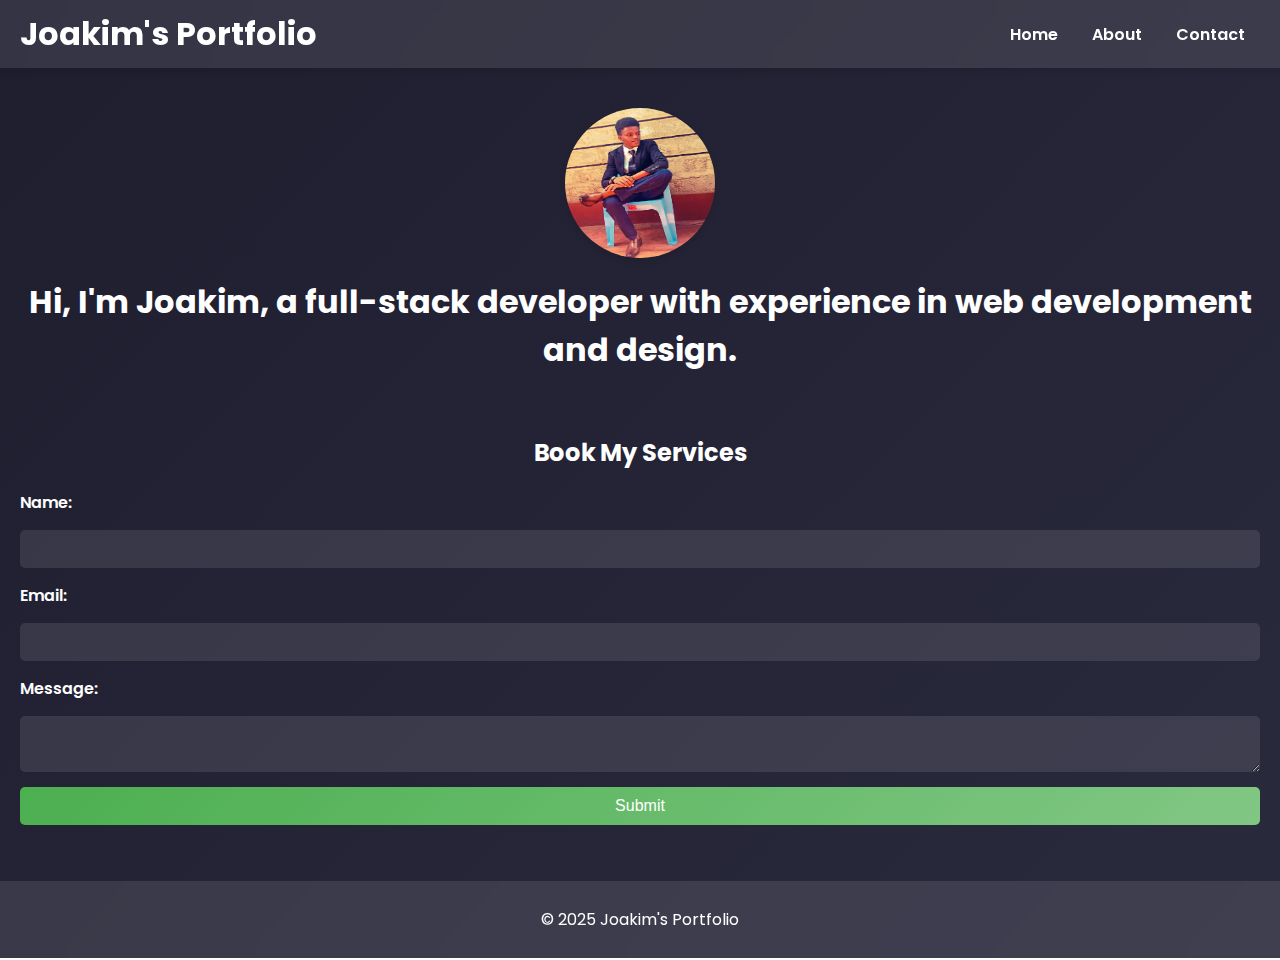
<file: index.html>
<!DOCTYPE html>
<html lang="en">
<head>
    <meta charset="UTF-8">
    <meta name="viewport" content="width=device-width, initial-scale=1.0">
    <title>Joakim's Portfolio</title>
    <link href="https://fonts.googleapis.com/css2?family=Poppins:wght@400;600&display=swap" rel="stylesheet">
    <link rel="stylesheet" href="style.css">
</head>
<body>
    <header>
        <h1>Joakim's Portfolio</h1>
        <nav>
            <a href="index.html">Home</a>
            <a href="about.html">About</a>
            <a href="contact.html">Contact</a>
        </nav>
    </header>

    <section id="about">
        <img src="dratfdp.jpg" alt="Joakim's Picture" class="profile-pic">
        <h1>Hi, I'm Joakim, a full-stack developer with experience in web development and design.</h1>
    </section>

    <section id="contact">
        <h2>Book My Services</h2>
        <form id="bookingForm">
            <label for="name">Name:</label>
            <input type="text" id="name" name="name" required>
            
            <label for="email">Email:</label>
            <input type="email" id="email" name="email" required>
            
            <label for="message">Message:</label>
            <textarea id="message" name="message" required></textarea>
            
            <button type="submit">Submit</button>
        </form>
        <p id="successMessage"></p>
    </section>

    <footer>
        <p>&copy; 2025 Joakim's Portfolio</p>
    </footer>
</body>
</html>
</file>
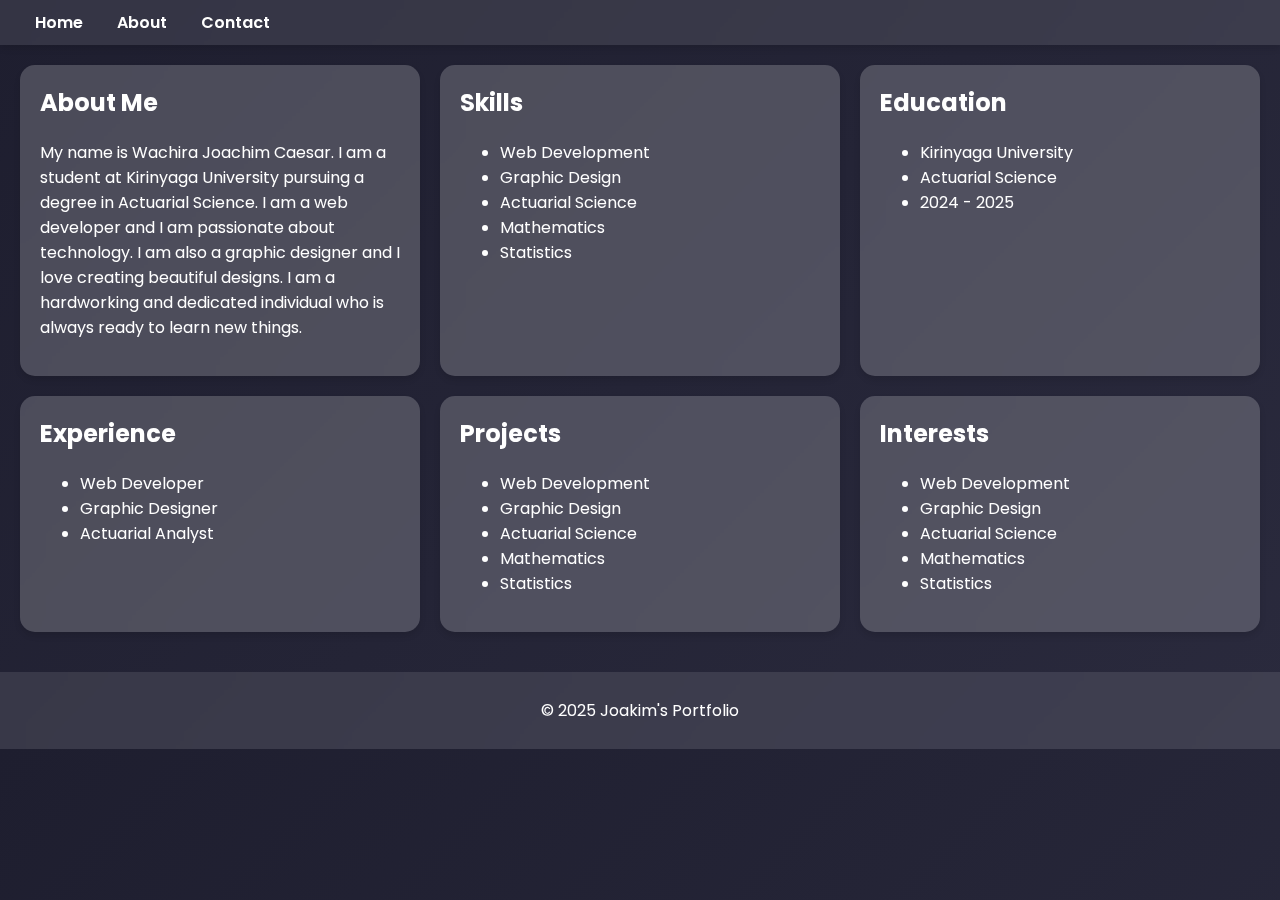
<file: about.html>
<!DOCTYPE html>
<html lang="en">
<head>
    <meta charset="UTF-8">
    <meta name="viewport" content="width=device-width, initial-scale=1.0">
    <title>JOACHIM WACHIRA</title>
    <link href="https://fonts.googleapis.com/css2?family=Poppins:wght@400;600&display=swap" rel="stylesheet">
    <link rel="stylesheet" href="style.css">
</head>
<body>
    <header>
        <nav>
            <a href="index.html">Home</a>
            <a href="about.html">About</a>
            <a href="contact.html">Contact</a>
        </nav>
    </header>

    <div class="container">
        <div class="glass-card">
            <h2>About Me</h2>
            <p>My name is Wachira Joachim Caesar. I am a student at Kirinyaga University pursuing a degree in Actuarial Science. I am a web developer and I am passionate about technology. I am also a graphic designer and I love creating beautiful designs. I am a hardworking and dedicated individual who is always ready to learn new things.</p>
        </div>

        <div class="glass-card">
            <h2>Skills</h2>
            <ul>
                <li>Web Development</li>
                <li>Graphic Design</li>
                <li>Actuarial Science</li>
                <li>Mathematics</li>
                <li>Statistics</li>
            </ul>
        </div>

        <div class="glass-card">
            <h2>Education</h2>
            <ul>
                <li>Kirinyaga University</li>
                <li>Actuarial Science</li>
                <li>2024 - 2025</li>
            </ul>
        </div>

        <div class="glass-card">
            <h2>Experience</h2>
            <ul>
                <li>Web Developer</li>
                <li>Graphic Designer</li>
                <li>Actuarial Analyst</li>
            </ul>
        </div>

        <div class="glass-card">
            <h2>Projects</h2>
            <ul>
                <li>Web Development</li>
                <li>Graphic Design</li>
                <li>Actuarial Science</li>
                <li>Mathematics</li>
                <li>Statistics</li>
            </ul>
        </div>

        <div class="glass-card">
            <h2>Interests</h2>
            <ul>
                <li>Web Development</li>
                <li>Graphic Design</li>
                <li>Actuarial Science</li>
                <li>Mathematics</li>
                <li>Statistics</li>
            </ul>
        </div>
    </div>

    <footer>
        <p>&copy; 2025 Joakim's Portfolio</p>
    </footer>
</body>
</html>
</file>
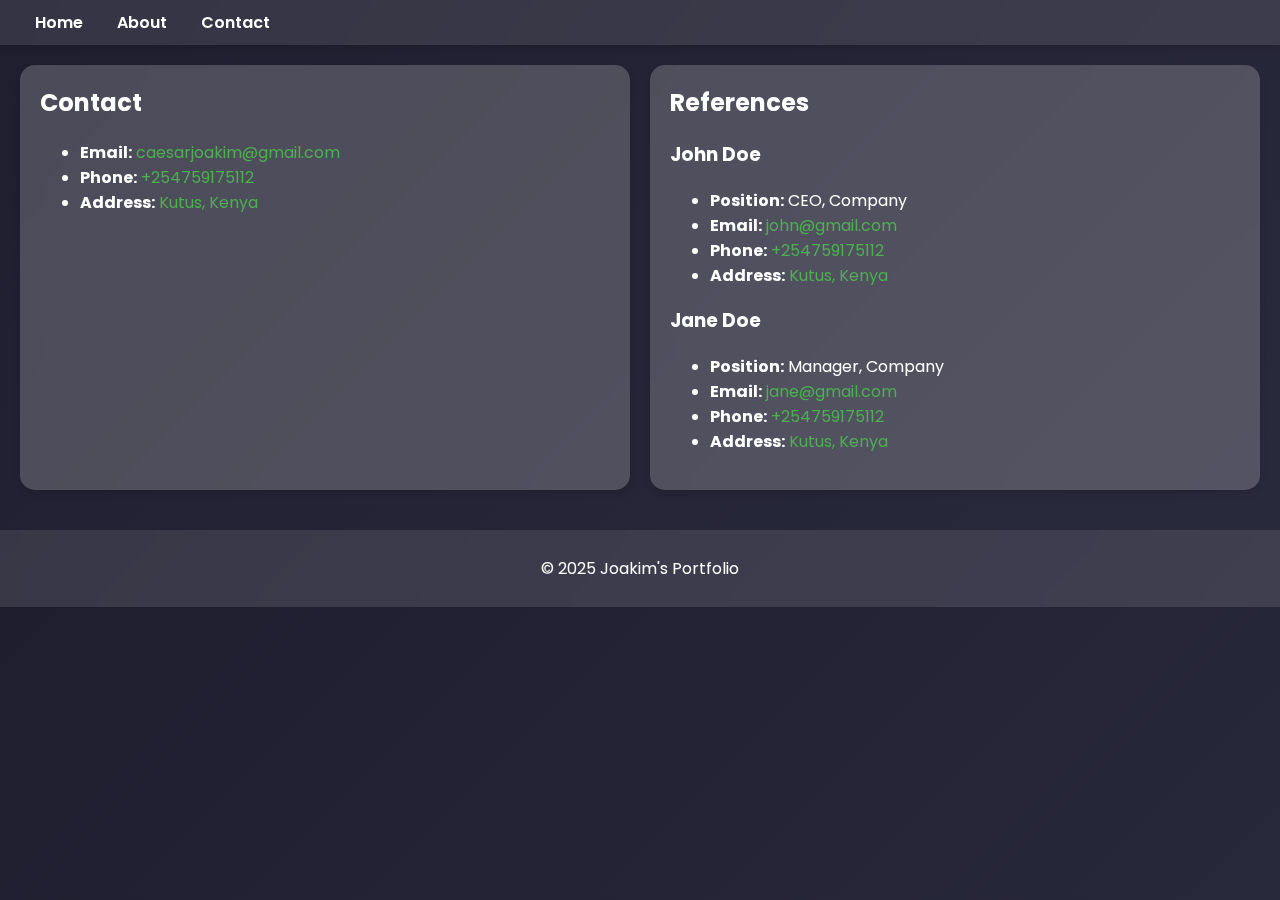
<file: contact.html>
<!DOCTYPE html>
<html lang="en">
<head>
    <meta charset="UTF-8">
    <meta name="viewport" content="width=device-width, initial-scale=1.0">
    <title>JOACHIM WACHIRA - Contact</title>
    <link href="https://fonts.googleapis.com/css2?family=Poppins:wght@400;600&display=swap" rel="stylesheet">
    <link rel="stylesheet" href="style.css">
</head>
<body>
    <header>
        <nav>
            <a href="index.html">Home</a>
            <a href="about.html">About</a>
            <a href="contact.html">Contact</a>
        </nav>
    </header>

    <div class="container">
        <div class="glass-card">
            <h2>Contact</h2>
            <ul>
                <li><strong>Email:</strong> <a href="mailto:caesarjoakim@gmail.com">caesarjoakim@gmail.com</a></li>
                <li><strong>Phone:</strong> <a href="tel:+254759175112">+254759175112</a></li>
                <li><strong>Address:</strong> <a href="https://goo.gl/maps/7J3v3Jjz4QJ2" target="_blank">Kutus, Kenya</a></li>
            </ul>
        </div>

        <div class="glass-card">
            <h2>References</h2>
            <div>
                <h3>John Doe</h3>
                <ul>
                    <li><strong>Position:</strong> CEO, Company</li>
                    <li><strong>Email:</strong> <a href="mailto:john@gmail.com">john@gmail.com</a></li>
                    <li><strong>Phone:</strong> <a href="tel:+254759175112">+254759175112</a></li>
                    <li><strong>Address:</strong> <a href="https://goo.gl/maps/7J3v3Jjz4QJ2" target="_blank">Kutus, Kenya</a></li>
                </ul>
            </div>
            <div>
                <h3>Jane Doe</h3>
                <ul>
                    <li><strong>Position:</strong> Manager, Company</li>
                    <li><strong>Email:</strong> <a href="mailto:jane@gmail.com">jane@gmail.com</a></li>
                    <li><strong>Phone:</strong> <a href="tel:+254759175112">+254759175112</a></li>
                    <li><strong>Address:</strong> <a href="https://goo.gl/maps/7J3v3Jjz4QJ2" target="_blank">Kutus, Kenya</a></li>
                </ul>
            </div>
        </div>
    </div>

    <footer>
        <p>&copy; 2025 Joakim's Portfolio</p>
    </footer>
</body>
</html>
</file>
<file: style.css>
/* General Styles */
body {
    background: linear-gradient(135deg, #1e1e2f, #2a2a3d);
    color: white;
    font-family: 'Poppins', sans-serif;
    margin: 0;
    padding: 0;
}

header {
    background: rgba(255, 255, 255, 0.1);
    backdrop-filter: blur(10px);
    padding: 10px 20px;
    display: flex;
    justify-content: space-between;
    align-items: center;
    box-shadow: 0 4px 6px rgba(0, 0, 0, 0.1);
}

header h1 {
    margin: 0;
}

nav a {
    color: white;
    text-decoration: none;
    margin: 0 15px;
    font-weight: 600;
}

nav a:hover {
    text-decoration: underline;
}

footer {
    text-align: center;
    padding: 10px;
    background: rgba(255, 255, 255, 0.1);
    backdrop-filter: blur(10px);
    margin-top: 20px;
}

/* Glassmorphism Card */
.glass-card {
    background: rgba(255, 255, 255, 0.2);
    backdrop-filter: blur(10px);
    border-radius: 15px;
    box-shadow: 0 4px 6px rgba(0, 0, 0, 0.1);
    padding: 20px;
}

/* Profile Picture */
.profile-pic {
    width: 150px;
    height: 150px;
    border-radius: 50%;
    display: block;
    margin: 20px auto;
    box-shadow: 0 4px 6px rgba(0, 0, 0, 0.1);
}

/* Section Styling */
section {
    text-align: center;
    padding: 20px;
}

h1, h2 {
    margin-top: 0;
}

/* Form Styling */
form {
    display: flex;
    flex-direction: column;
    gap: 15px;
}

form label {
    text-align: left;
    font-weight: 600;
}

form input, form textarea, form button {
    padding: 10px;
    border: none;
    border-radius: 5px;
    font-size: 1rem;
}

form input, form textarea {
    background: rgba(255, 255, 255, 0.1);
    color: white;
}

form button {
    background: linear-gradient(135deg, #4caf50, #81c784);
    color: white;
    cursor: pointer;
    transition: transform 0.2s ease-in-out;
}

form button:hover {
    transform: scale(1.05);
}

/* Container for Grid Layout */
.container {
    display: grid;
    grid-template-columns: repeat(auto-fit, minmax(300px, 1fr));
    gap: 20px;
    padding: 20px;
}

/* Links */
a {
    color: #4caf50;
    text-decoration: none;
}

a:hover {
    text-decoration: underline;
}

/* Responsive Design */
@media (max-width: 768px) {
    header {
        flex-direction: column;
        text-align: center;
    }

    nav {
        margin-top: 10px;
    }

    .container {
        grid-template-columns: 1fr;
    }
}
</file>
